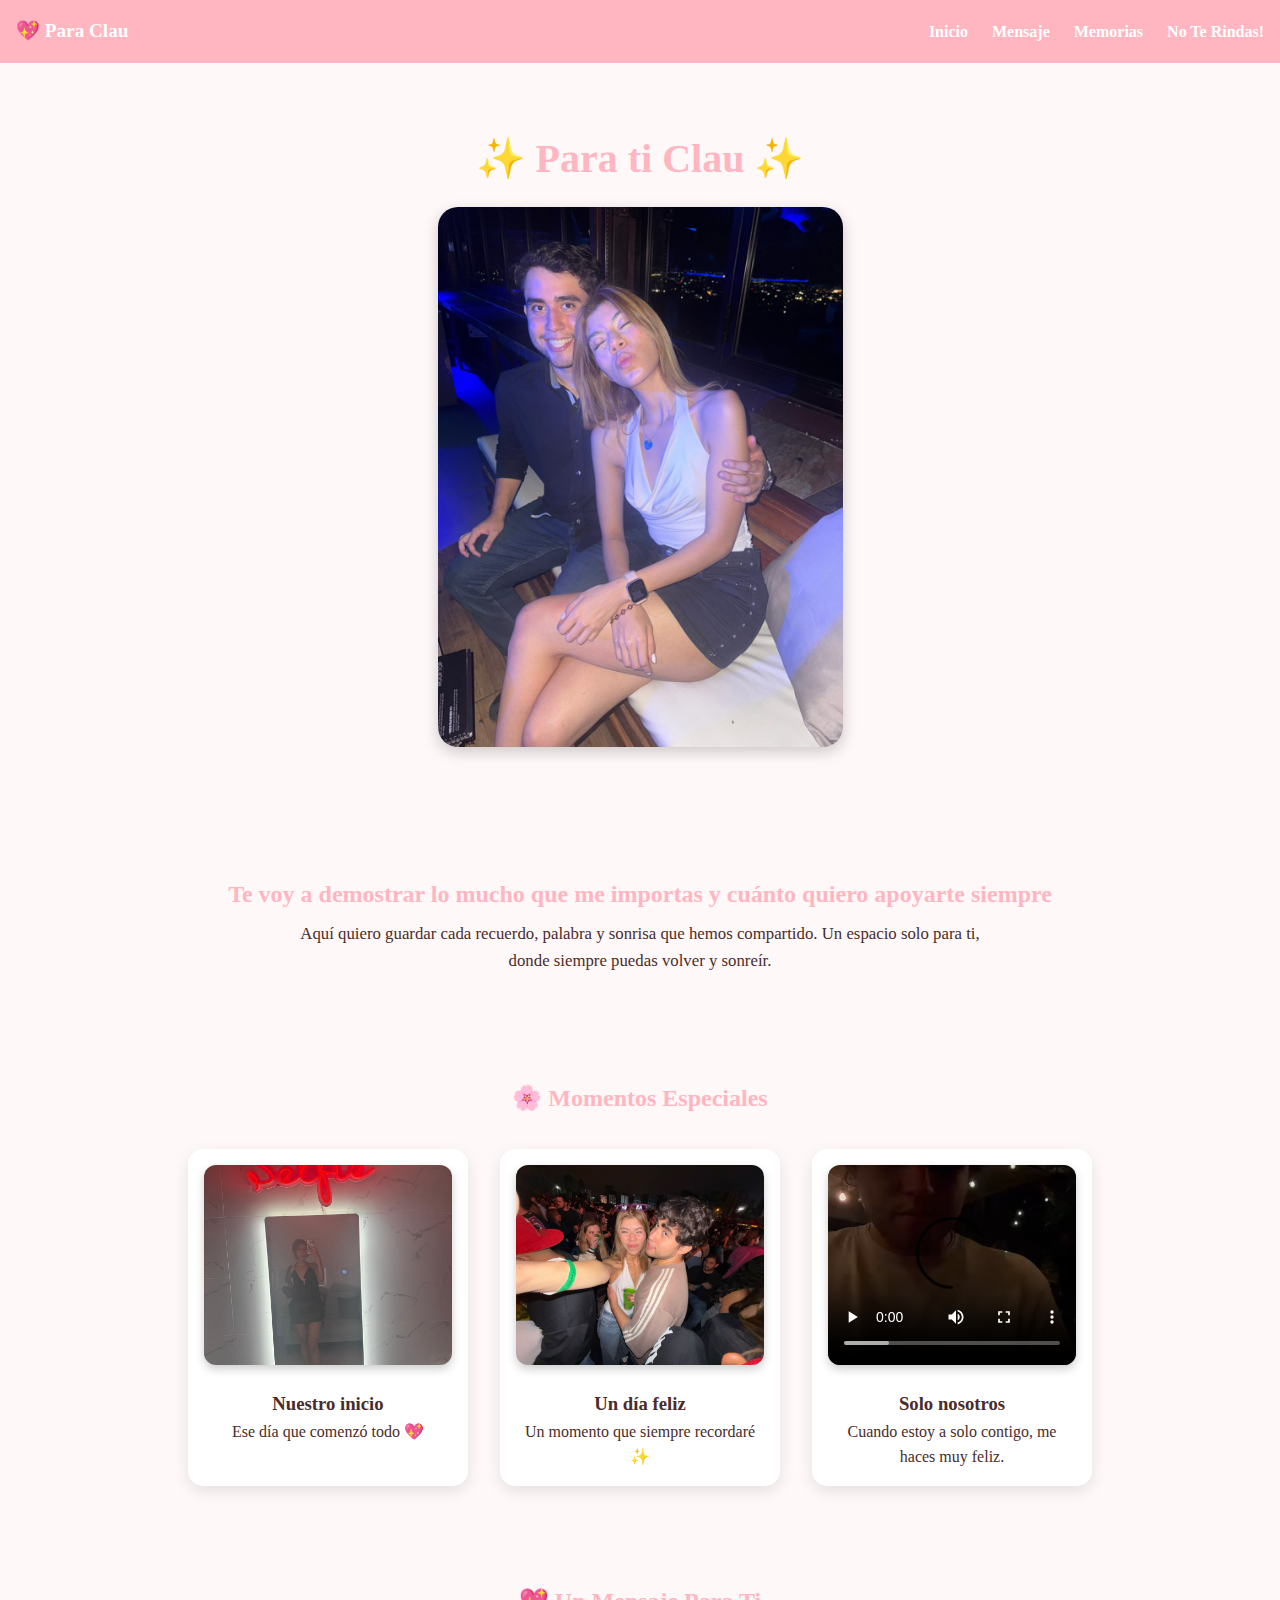
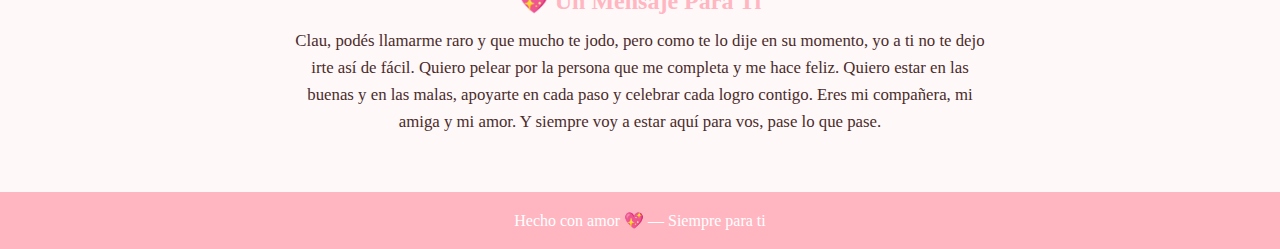
<file: index.html>
<!DOCTYPE html>
<html lang="es">
<head>
  <meta charset="UTF-8">
  <meta name="viewport" content="width=device-width, initial-scale=1.0">
  <title>Para Clau 💖</title>
  <link rel="stylesheet" href="../css/style.css">
</head>
<body>
  <!-- Menú de navegación -->
  <nav class="navbar">
    <div class="logo">💖 Para Clau</div>
    <div class="hamburger" onclick="toggleMenu()">☰</div>
    <ul class="nav-links" id="menu">
      <li><a href="index.html">Inicio</a></li>
      <li><a href="mensaje.html">Mensaje</a></li>
      <li><a href="memorias.html">Memorias</a></li>
      <li><a href="Noterindas.html">No Te Rindas!</a></li>
    </ul>
  </nav>

  <!-- Sección principal -->
  <header class="hero">
    <h1>✨ Para ti Clau ✨</h1>
    <img src="../imgs/main.jpg" alt="Nosotros" class="hero-img">
  </header>

  <!-- Bienvenida -->
  <section class="welcome">
    <h2>Te voy a demostrar lo mucho que me importas y cuánto quiero apoyarte siempre</h2>
    <p>
      Aquí quiero guardar cada recuerdo, palabra y sonrisa que hemos compartido.  
      Un espacio solo para ti, donde siempre puedas volver y sonreír.
    </p>
  </section>

  <!-- Recuerdos destacados -->
  <section class="cards">
    <h2>🌸 Momentos Especiales</h2>
    <div class="card-container">
      <div class="card">
        <img src="../imgs/dia que nos conocimos.jpg" alt="Recuerdo 1">
        <h3>Nuestro inicio</h3>
        <p>Ese día que comenzó todo 💖</p>
      </div>
      <div class="card">
        <img src="../imgs/dia feliz.jpg" alt="Recuerdo 2">
        <h3>Un día feliz</h3>
        <p>Un momento que siempre recordaré ✨</p>
      </div>
      <div class="card">
        <video src="../vids/solo nosotros.mp4" controls></video>
        <h3>Solo nosotros</h3>
        <p>Cuando estoy a solo contigo, me haces muy feliz.</p>
      </div>
    </div>
  </section>

  <!-- Mensaje especial -->
  <section class="special-message">
    <h2>💖 Un Mensaje Para Ti</h2>
    <p>
      Clau, podés llamarme raro y que mucho te jodo, pero como te lo dije en su momento,  
      yo a ti no te dejo irte así de fácil.  
      Quiero pelear por la persona que me completa y me hace feliz.  
      Quiero estar en las buenas y en las malas, apoyarte en cada paso  
      y celebrar cada logro contigo.  
      Eres mi compañera, mi amiga y mi amor.  
      Y siempre voy a estar aquí para vos, pase lo que pase.
    </p>
  </section>

  <footer>
    Hecho con amor 💖 — Siempre para ti
  </footer>

  <script>
    function toggleMenu() {
      document.getElementById("menu").classList.toggle("show");
    }
  </script>
</body>
</html>
</file>
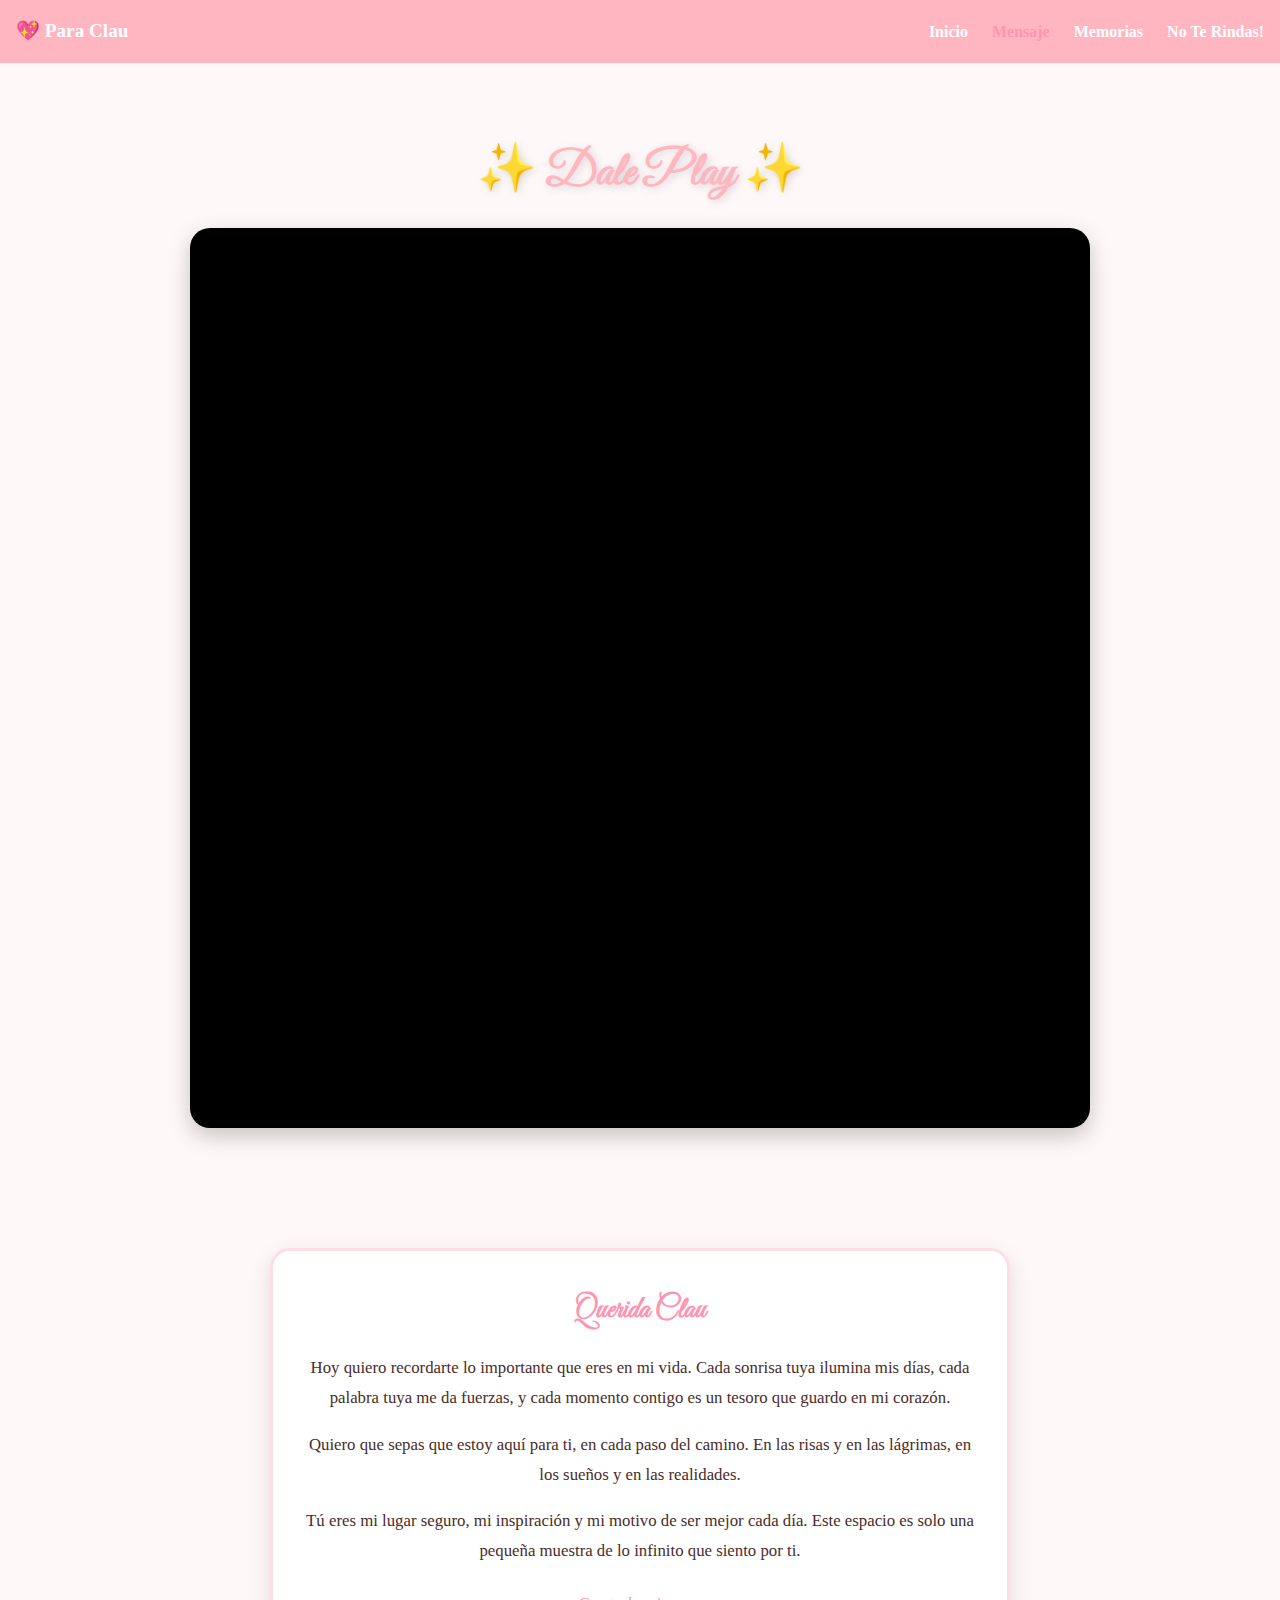
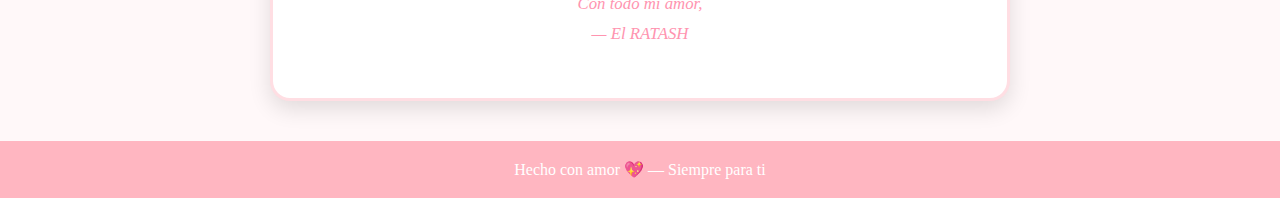
<file: mensaje.html>
<!DOCTYPE html>
<html lang="es">
<head>
  <meta charset="UTF-8">
  <meta name="viewport" content="width=device-width, initial-scale=1.0">
  <title>Mensaje 💌</title>
  <link rel="stylesheet" href="../css/style.css">
  <link href="https://fonts.googleapis.com/css2?family=Great+Vibes&display=swap" rel="stylesheet">
</head>
<body>
  <!-- Menú de navegación -->
  <nav class="navbar">
    <div class="logo">💖 Para Clau</div>
    <div class="hamburger" onclick="toggleMenu()">☰</div>
    <ul class="nav-links" id="menu">
      <li><a href="index.html">Inicio</a></li>
      <li><a href="mensaje.html" class="active">Mensaje</a></li>
      <li><a href="memorias.html">Memorias</a></li>
      <li><a href="Noterindas.html">No Te Rindas!</a></li>
    </ul>
  </nav>

<!-- 🎬 Video principal -->
<section class="video-section">
  <h2 class="dale-play">✨ Dale Play ✨</h2>
  <div class="mensaje-video-container">
    <iframe 
      src="https://www.youtube.com/embed/fiuu245RpwQ?si=Ek1hJg0w8ltrNDA0" 
      title="YouTube video player"
      allow="accelerometer; autoplay; clipboard-write; encrypted-media; gyroscope; picture-in-picture; web-share" 
      allowfullscreen>
    </iframe>
  </div>
</section>



  <!-- Carta principal -->
  <section class="mensaje-content">
    <div class="carta">
      <h2>Querida Clau</h2>
      <p>
        Hoy quiero recordarte lo importante que eres en mi vida.  
        Cada sonrisa tuya ilumina mis días, cada palabra tuya me da fuerzas,  
        y cada momento contigo es un tesoro que guardo en mi corazón. 
      </p>
      <p>
        Quiero que sepas que estoy aquí para ti, en cada paso del camino.  
        En las risas y en las lágrimas, en los sueños y en las realidades.
      </p>
      <p>
        Tú eres mi lugar seguro, mi inspiración y mi motivo de ser mejor cada día.  
        Este espacio es solo una pequeña muestra de lo infinito que siento por ti.
      </p>
      <p class="firma">
        Con todo mi amor, <br>
        — El RATASH
      </p>
    </div>
  </section>

  <!-- Footer -->
  <footer>
    Hecho con amor 💖 — Siempre para ti
  </footer>

  <script>
    function toggleMenu() {
      document.getElementById("menu").classList.toggle("show");
    }
  </script>
</body>
</html>
</file>
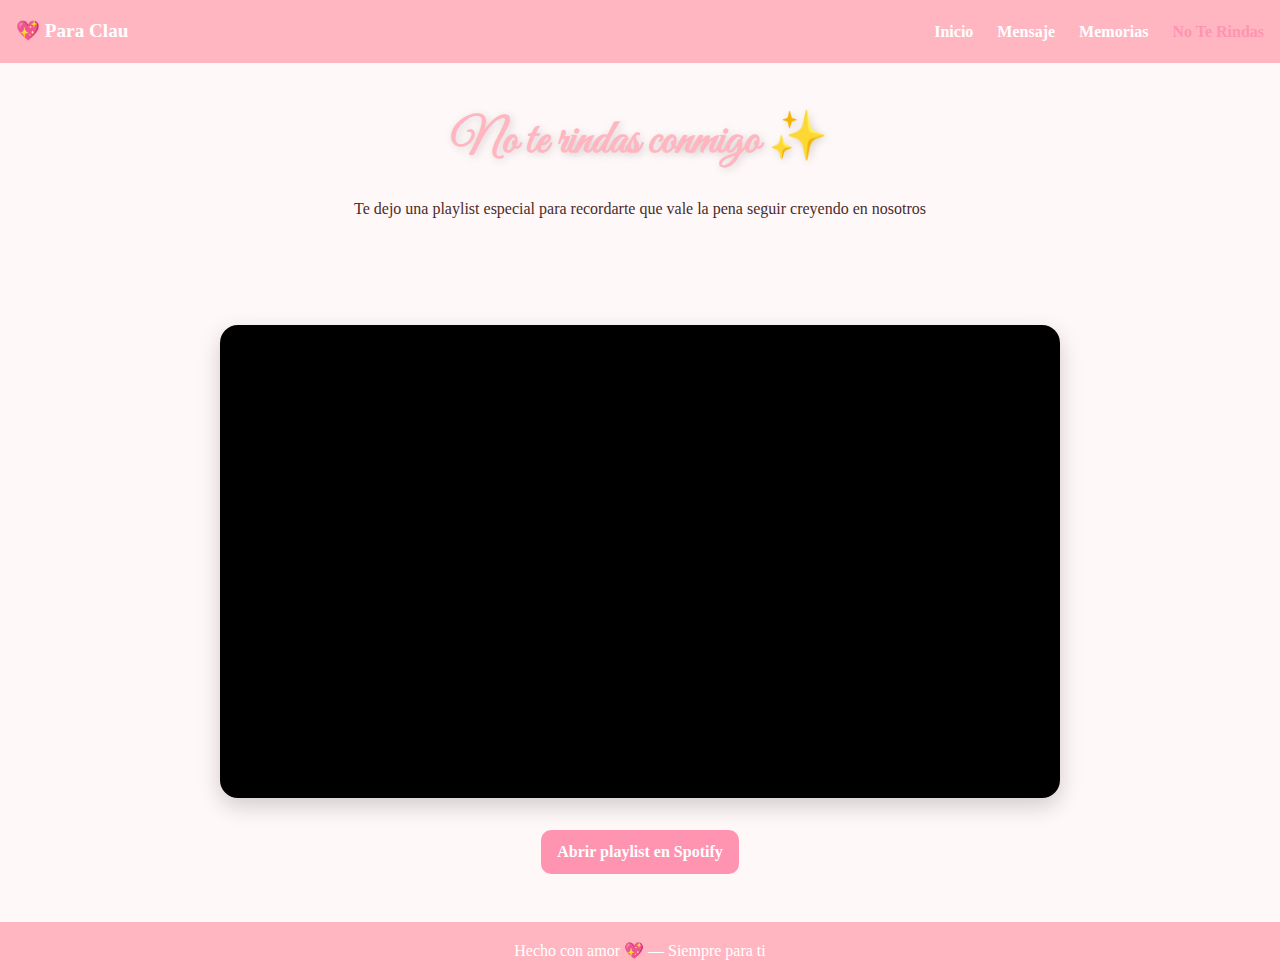
<file: Noterindas.html>
<!DOCTYPE html>
<html lang="es">
<head>
  <meta charset="utf-8" />
  <meta name="viewport" content="width=device-width, initial-scale=1" />
  <title>No te rindas 💌</title>
  <link rel="stylesheet" href="../css/style.css">
  <!-- Fuente romántica -->
  <link href="https://fonts.googleapis.com/css2?family=Great+Vibes&display=swap" rel="stylesheet">
</head>
<body>
  <!-- Menú de navegación -->
  <nav class="navbar">
    <div class="logo">💖 Para Clau</div>
    <div class="hamburger" onclick="toggleMenu()">☰</div>
    <ul class="nav-links" id="menu">
      <li><a href="index.html">Inicio</a></li>
      <li><a href="mensaje.html">Mensaje</a></li>
      <li><a href="memorias.html">Memorias</a></li>
      <li><a href="Noterindas.html" class="active">No Te Rindas</a></li>
    </ul>
  </nav>

  <main>
    <header class="noterindas-hero">
      <h1 class="dale-play">No te rindas conmigo ✨</h1>
      <p>Te dejo una playlist especial para recordarte que vale la pena seguir creyendo en nosotros</p>
    </header>

    <!-- Playlist -->
    <section class="playlist-section">
      <div class="playlist-container">
        <iframe
          src="https://open.spotify.com/embed/playlist/2hI1EkHaE4I3HtUaNPVbC2?utm_source=generator"
          title="Playlist - No te rindas"
          allow="autoplay; clipboard-write; encrypted-media; fullscreen; picture-in-picture">
        </iframe>
      </div>
      <div style="text-align:center; margin-top:0.6rem;">
        <a href="https://open.spotify.com/playlist/2hI1EkHaE4I3HtUaNPVbC2" target="_blank" 
           style="display:inline-block; text-decoration:none; padding:0.6rem 1rem; border-radius:10px; background:var(--rosamas); color:white; font-weight:bold;">
          Abrir playlist en Spotify
        </a>
      </div>
    </section>
  </main>

  <footer>
    Hecho con amor 💖 — Siempre para ti
  </footer>

  <script>
    function toggleMenu() {
      document.getElementById("menu").classList.toggle("show");
    }
  </script>
</body>
</html>
</file>
<file: css/style.css>
/* =======================================================
   style.css - UNIFICADO Y CORREGIDO
   - Centrado consistente para index
   - Videos grandes (mensaje y memorias) con borde rosa
   - Footer pegado abajo sin romper el layout
   ======================================================= */

/* Reset */
* {
  margin: 0;
  padding: 0;
  box-sizing: border-box;
  font-family: "Georgia", serif;
}

/* Colores principales */
:root {
  --rosa: #ffb6c1; /* rosa Hello Kitty */
  --rosamas: #ff94b0;
  --blanco: #fff8f9;
  --texto: #4a2c2a;
}

/* Body / layout */
html, body {
  height: 100%;
}
body {
  background-color: var(--blanco);
  color: var(--texto);
  line-height: 1.6;
  display: flex;
  flex-direction: column;
  min-height: 100vh; /* hace que footer pueda quedarse abajo */
}

/* Contenedor principal */
main {
  flex: 1;
}

/* Navbar */
.navbar {
  background-color: var(--rosa);
  padding: 1rem;
  display: flex;
  justify-content: space-between;
  align-items: center;
  position: sticky;
  top: 0;
  z-index: 1000;
}

.logo {
  font-weight: bold;
  color: white;
  font-size: 1.2rem;
}

.nav-links {
  list-style: none;
  display: flex;
  gap: 1.5rem;
}

.nav-links li a {
  text-decoration: none;
  color: white;
  font-weight: bold;
  transition: color 0.25s;
}

.nav-links li a:hover,
.nav-links li a.active {
  color: var(--rosamas);
}

/* Botón hamburguesa */
.hamburger {
  display: none;
  font-size: 1.8rem;
  color: white;
  cursor: pointer;
}

/* ======================================================
   HERO / INDEX - centrado garantizado
   ====================================================== */
.hero {
  margin: 3rem auto;
  text-align: center;
  padding: 1rem;
  max-width: 1100px;
}

.hero h1 {
  font-size: 2.5rem;
  color: var(--rosa);
  margin-bottom: 1rem;
}

.hero p {
  max-width: 900px;
  margin: 0.5rem auto;
}

.hero-img {
  display: block;
  margin: 1rem auto;
  max-width: 450px;
  width: 90%;
  border-radius: 20px;
  box-shadow: 0 5px 15px rgba(0,0,0,0.2);
}

/* Sections */
section {
  padding: 3rem 1.5rem;
  text-align: center;
  max-width: 1200px;
  margin-left: auto;
  margin-right: auto;
}

/* Titulos comunes */
.welcome h2,
.cards h2,
.special-message h2,
.hero h1 {
  color: var(--rosa);
}

/* Texto centrado */
.welcome p,
.special-message p {
  max-width: 700px;
  margin: 0.5rem auto;
  font-size: 1.05rem;
  text-align: center;
}

/* ======================================================
   CARDS (index) - grid centrado
   ====================================================== */
.card-container {
  display: flex;
  justify-content: center;
  gap: 2rem;
  flex-wrap: wrap;
  margin-top: 2rem;
}

.card {
  width: 280px;
  background: white;
  border-radius: 15px;
  box-shadow: 0 5px 15px rgba(0,0,0,0.1);
  padding: 1rem;
  text-align: center;
  transition: transform 0.3s, box-shadow 0.3s;
}

.card img,
.card video {
  width: 100%;
  height: 200px;
  object-fit: cover;
  border-radius: 12px;
  margin-bottom: 1rem;
  box-shadow: 0 4px 10px rgba(0,0,0,0.2);
}

/* ======================================================
   VIDEO - NORMALIZADO (iframe y <video>)
   ====================================================== */
.video-container,
.mensaje-video-container,
.memorias-video-container {
  position: relative;
  width: min(900px, 95%);
  margin: 0 auto;
  border-radius: 20px;
  overflow: hidden;
  box-shadow: 0 8px 22px rgba(0,0,0,0.22);
  background: black;
}

/* Proporción 16:9 */
.video-container::before,
.mensaje-video-container::before,
.memorias-video-container::before {
  content: "";
  display: block;
  padding-top: 56.25%; /* 16:9 */
}

/* iframe o video dentro */
.video-container iframe,
.mensaje-video-container iframe,
.memorias-video-container iframe,
.video-container video,
.mensaje-video-container video,
.memorias-video-container video {
  position: absolute;
  top: 0;
  left: 0;
  width: 100%;
  height: 100%;
  border: none;
  object-fit: cover;
}


/* Título "Dale Play" */
.dale-play {
  font-size: 3rem;
  color: var(--rosa);
  font-family: 'Great Vibes', cursive;
  text-align: center;
  margin: 1.5rem 0 1rem;
  text-shadow: 2px 2px 8px rgba(0,0,0,0.15);
}

/* ======================================================
   CARTA (mensaje)
   ====================================================== */
.mensaje-content {
  padding: 2.5rem 1rem;
  display: flex;
  justify-content: center;
}

.carta {
  background: #fff;
  border-radius: 20px;
  padding: 2rem;
  max-width: 740px;
  text-align: center;
  line-height: 1.8;
  color: var(--texto);
  box-shadow: 0 8px 22px rgba(0,0,0,0.12);
  border: 3px solid rgba(255,182,193,0.45);
}

.carta h2 {
  font-size: 1.9rem;
  color: var(--rosamas);
  margin-bottom: 1rem;
  font-family: 'Great Vibes', cursive;
}

.carta p {
  font-size: 1.05rem;
  margin-bottom: 1rem;
}

.carta .firma {
  font-style: italic;
  font-size: 1.05rem;
  margin-top: 1.4rem;
  color: var(--rosamas);
}

/* ======================================================
   Footer
   ====================================================== */
footer {
  margin-top: auto;
  padding: 1rem;
  background-color: var(--rosa);
  color: white;
  text-align: center;
}

/* ======================================================
   Responsive
   ====================================================== */
@media (max-width: 992px) {
  .hero h1 { font-size: 2.2rem; }
  .dale-play { font-size: 2.6rem; }
}

@media (max-width: 768px) {
  .nav-links {
    display: none;
    flex-direction: column;
    background-color: var(--rosa);
    position: absolute;
    top: 70px;
    left: 0;
    width: 100%;
    padding: 1rem 0;
  }
  .nav-links.show { display: flex; }
  .hamburger { display: block; }

  .hero { margin: 2rem auto; padding: 0.8rem; }
  .hero-img { max-width: 95%; }
  .card-container { grid-template-columns: 1fr; }
  .video-container, .video-wrapper { width: 95%; }
  .video-container.square { aspect-ratio: 1 / 1; }
}

@media (max-width: 480px) {
  .hero h1 { font-size: 1.6rem; }
  .dale-play { font-size: 2.2rem; }
  .carta { padding: 1.2rem; font-size: 0.98rem; }
  .card img, .card video { height: 180px; }
}


.mensaje-video-container {
  width: 90vw;           /* ocupa el 90% del ancho de la pantalla */
  max-width: 900px;      /* límite máximo */
  margin: 0 auto 2rem;   /* centrado */
  aspect-ratio: 1 / 1;   /* cuadrado perfecto */
  position: relative;
  overflow: hidden;
  border-radius: 20px;
  box-shadow: 0 8px 22px rgba(0,0,0,0.22);
  background: black;
}

.mensaje-video-container iframe {
  position: absolute;
  top: 0; left: 0;
  width: 100%;
  height: 100%;
  border: none;
  border-radius: 20px;
  object-fit: cover;
}

.memorias-video-container {
  width: 90vw;           /* más ancho que el de mensaje */
  max-width: 900px;      /* límite máximo más grande */
  margin: 0 auto 2rem;   /* centrado */
  aspect-ratio: 16 / 9;  /* rectangular estilo cine */
  position: relative;
  overflow: hidden;
  border-radius: 20px;
  box-shadow: 0 8px 22px rgba(0,0,0,0.22);
  background: black;
}

.memorias-video-container video {
  position: absolute;
  top: 0; left: 0;
  width: 100%;
  height: 100%;
  border: none;
  border-radius: 20px;
  object-fit: cover;
}

/* ======================================================
   NO TE RINDAS (Noterindas.html)
   ====================================================== */
.noterindas-hero {
  text-align: center;
  margin: 2.5rem auto;
  max-width: 900px;
  padding: 0 1rem;
}

.playlist-container {
  width: 90vw;
  max-width: 840px;
  margin: 1rem auto 2rem;
  aspect-ratio: 16/9;
  border-radius: 18px;
  overflow: hidden;
  box-shadow: 0 8px 22px rgba(0,0,0,0.18);
  background: #000;
}

.playlist-container iframe {
  width: 100%;
  height: 100%;
  border: 0;
}

@media (max-width: 480px) {
  .playlist-container { aspect-ratio: 4/3; }
}
</file>
